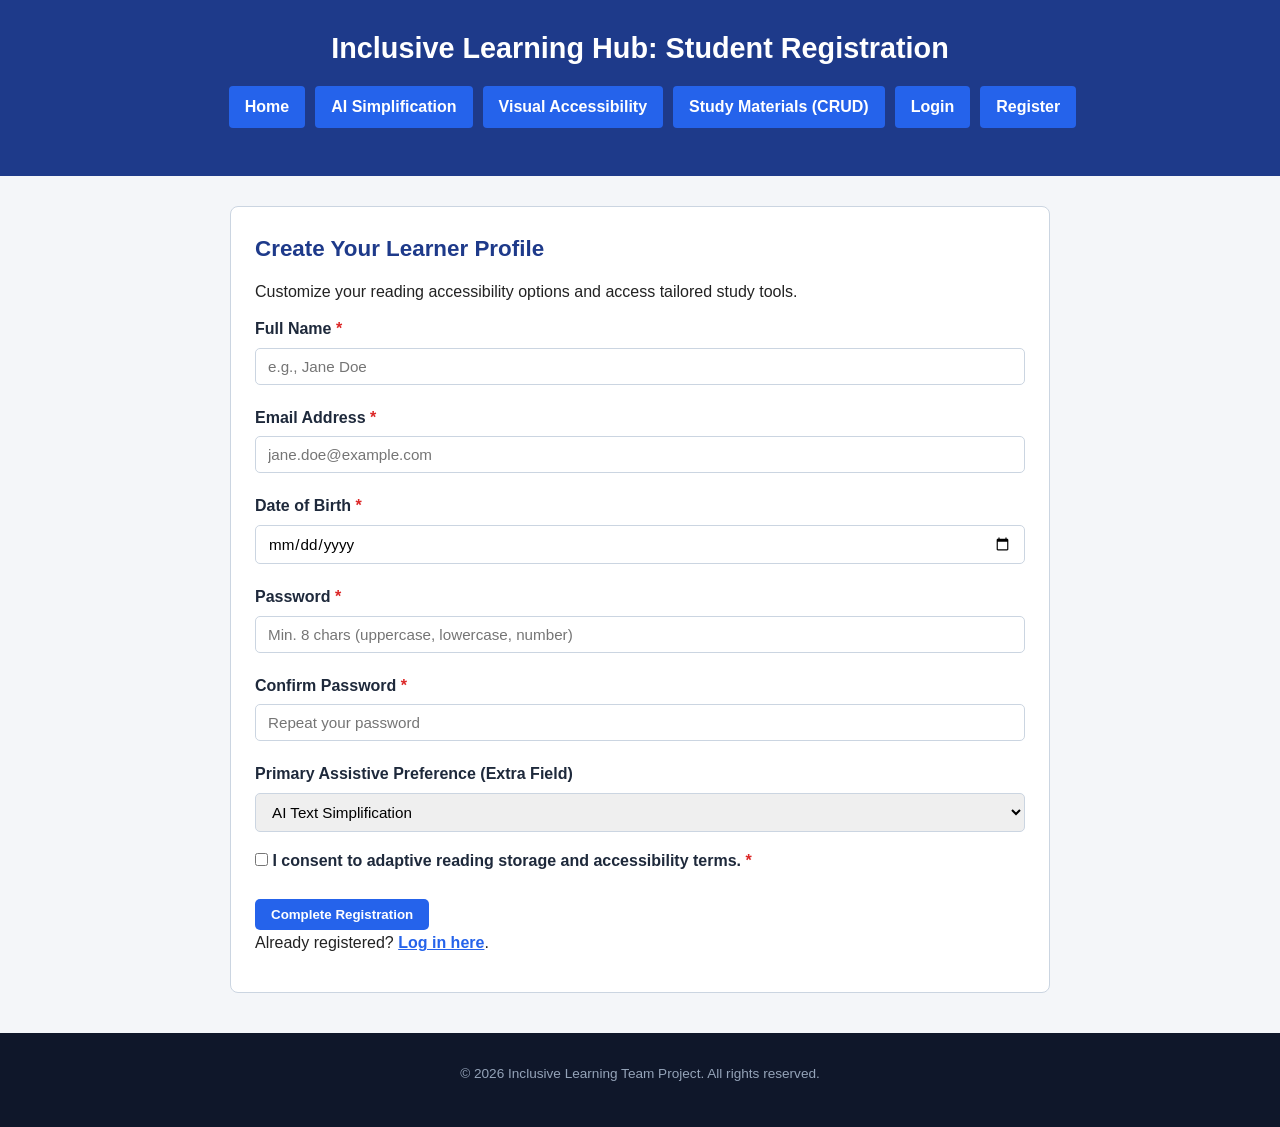
<file: login.html>
<!DOCTYPE html>
<html lang="en">
<head>
    <meta charset="UTF-8">
    <meta name="viewport" content="width=device-width, initial-scale=1.0">
    <title>Register - Inclusive Learning for Dyslexia</title>
    <link rel="stylesheet" href="style.css">
</head>
<body>
    <header>
        <h1>Inclusive Learning Hub: Student Registration</h1>
        <nav aria-label="Main Navigation">
            <ul>
                <li><a href="index.html">Home</a></li>
                <li><a href="simplification.html">AI Simplification</a></li>
                <li><a href="visual-accessibility.html">Visual Accessibility</a></li>
                <li><a href="materials.html">Study Materials (CRUD)</a></li>
                <li><a href="login.html">Login</a></li>
                <li><a href="register.html">Register</a></li>
            </ul>
        </nav>
    </header>

    <main>
        <section class="form-container">
            <h2>Create Your Learner Profile</h2>
            <p>Customize your reading accessibility options and access tailored study tools.</p>

            <div id="formStatusMessage" class="status-box"></div>

            <form id="registerForm" novalidate>
                <div class="form-group">
                    <label for="fullName">Full Name <span class="req">*</span></label>
                    <input type="text" id="fullName" placeholder="e.g., Jane Doe" required>
                    <small id="fullNameError" class="error-msg"></small>
                </div>

                <div class="form-group">
                    <label for="email">Email Address <span class="req">*</span></label>
                    <input type="email" id="email" placeholder="jane.doe@example.com" required>
                    <small id="emailError" class="error-msg"></small>
                </div>

                <div class="form-group">
                    <label for="birthday">Date of Birth <span class="req">*</span></label>
                    <input type="date" id="birthday" required>
                    <small id="birthdayError" class="error-msg"></small>
                </div>

                <div class="form-group">
                    <label for="password">Password <span class="req">*</span></label>
                    <input type="password" id="password" placeholder="Min. 8 chars (uppercase, lowercase, number)" required>
                    <small id="passwordError" class="error-msg"></small>
                </div>

                <div class="form-group">
                    <label for="confirmPassword">Confirm Password <span class="req">*</span></label>
                    <input type="password" id="confirmPassword" placeholder="Repeat your password" required>
                    <small id="confirmPasswordError" class="error-msg"></small>
                </div>

                <div class="form-group">
                    <label for="assistPreference">Primary Assistive Preference (Extra Field)</label>
                    <select id="assistPreference">
                        <option value="text-simplification">AI Text Simplification</option>
                        <option value="audio-narration">Synchronized Audio Narration</option>
                        <option value="visual-contrast">High Contrast &amp; Focus Rulers</option>
                        <option value="dyslexic-fonts">Dyslexia-Optimized Typography</option>
                    </select>
                </div>

                <div class="form-group checkbox-group">
                    <label>
                        <input type="checkbox" id="consent">
                        I consent to adaptive reading storage and accessibility terms. <span class="req">*</span>
                    </label>
                    <small id="consentError" class="error-msg"></small>
                </div>

                <button type="submit" class="btn btn-primary">Complete Registration</button>
            </form>
            <p class="form-footer-text">Already registered? <a href="login.html">Log in here</a>.</p>
        </section>
    </main>

    <footer>
        <p>&copy; 2026 Inclusive Learning Team Project. All rights reserved.</p>
    </footer>

    <script src="auth.js"></script>
</body>
</html>
</file>
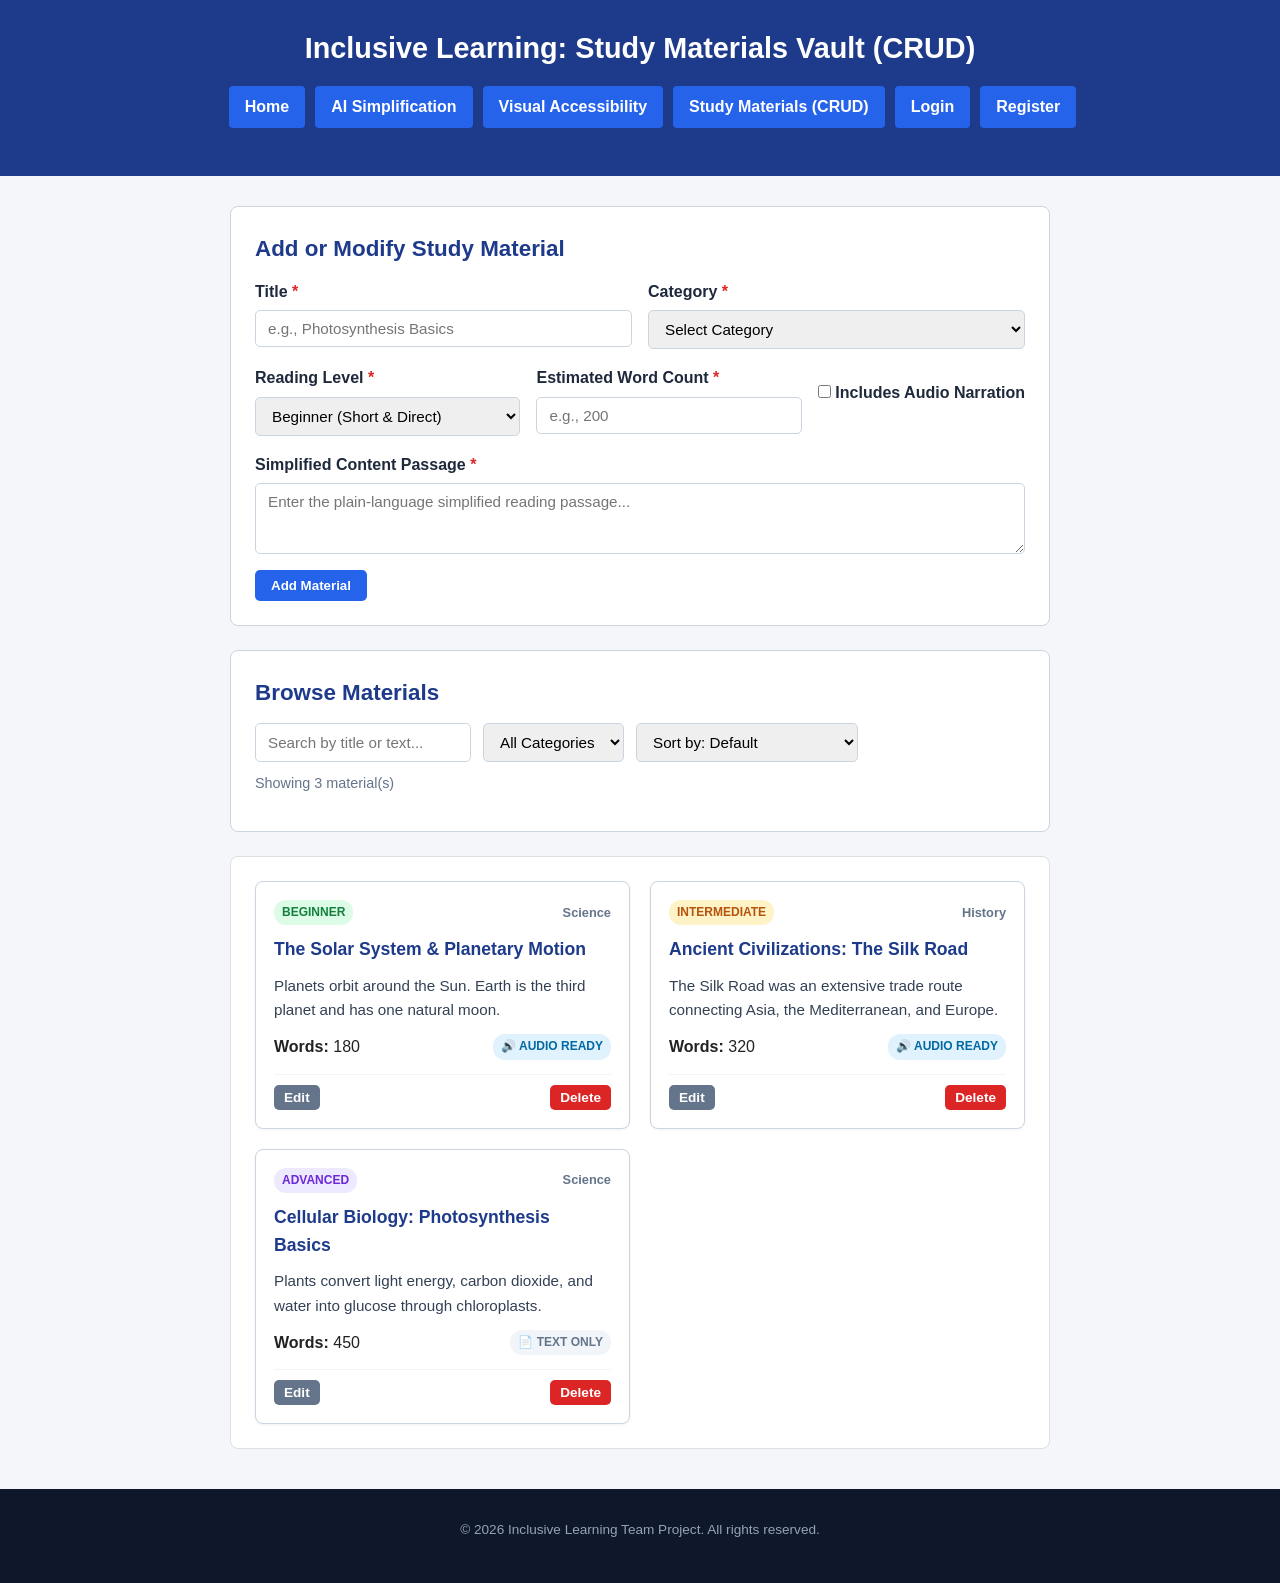
<file: materials.html>
<!DOCTYPE html>
<html lang="en">
<head>
    <meta charset="UTF-8">
    <meta name="viewport" content="width=device-width, initial-scale=1.0">
    <title>Study Materials Vault - Inclusive Learning</title>
    <link rel="stylesheet" href="style.css">
</head>
<body>
    <header>
        <h1>Inclusive Learning: Study Materials Vault (CRUD)</h1>
        <nav aria-label="Main Navigation">
            <ul>
                <li><a href="index.html">Home</a></li>
                <li><a href="simplification.html">AI Simplification</a></li>
                <li><a href="visual-accessibility.html">Visual Accessibility</a></li>
                <li><a href="materials.html">Study Materials (CRUD)</a></li>
                <li><a href="login.html">Login</a></li>
                <li><a href="register.html">Register</a></li>
            </ul>
        </nav>
    </header>

    <main>
        <!-- CRUD CREATE / UPDATE FORM -->
        <section class="crud-form-card">
            <h2>Add or Modify Study Material</h2>
            <form id="materialForm">
                <div class="form-row">
                    <div class="form-group flex-1">
                        <label for="matTitle">Title <span class="req">*</span></label>
                        <input type="text" id="matTitle" placeholder="e.g., Photosynthesis Basics" required>
                    </div>
                    <div class="form-group flex-1">
                        <label for="matCategory">Category <span class="req">*</span></label>
                        <select id="matCategory" required>
                            <option value="">Select Category</option>
                            <option value="Science">Science</option>
                            <option value="History">History</option>
                            <option value="Literature">Literature</option>
                            <option value="Technology">Technology</option>
                        </select>
                    </div>
                </div>

                <div class="form-row">
                    <div class="form-group flex-1">
                        <label for="matLevel">Reading Level <span class="req">*</span></label>
                        <select id="matLevel" required>
                            <option value="Beginner">Beginner (Short &amp; Direct)</option>
                            <option value="Intermediate">Intermediate (Medium)</option>
                            <option value="Advanced">Advanced (Academic)</option>
                        </select>
                    </div>
                    <div class="form-group flex-1">
                        <label for="matWordCount">Estimated Word Count <span class="req">*</span></label>
                        <input type="number" id="matWordCount" min="10" placeholder="e.g., 200" required>
                    </div>
                    <div class="form-group flex-center">
                        <label>
                            <input type="checkbox" id="matHasAudio"> Includes Audio Narration
                        </label>
                    </div>
                </div>

                <div class="form-group">
                    <label for="matContent">Simplified Content Passage <span class="req">*</span></label>
                    <textarea id="matContent" rows="3" placeholder="Enter the plain-language simplified reading passage..." required></textarea>
                </div>

                <div class="form-actions">
                    <button type="submit" id="formSubmitBtn" class="btn btn-primary">Add Material</button>
                    <button type="button" id="cancelEditBtn" class="btn btn-secondary" style="display: none;">Cancel</button>
                </div>
            </form>
        </section>

        <!-- CONTROLS: SEARCH, FILTER, SORT -->
        <section class="controls-card">
            <h2>Browse Materials</h2>
            <div class="filter-bar">
                <input type="text" id="searchInput" placeholder="Search by title or text..." class="filter-input">
                <select id="categoryFilter" class="filter-select">
                    <option value="all">All Categories</option>
                    <option value="Science">Science</option>
                    <option value="History">History</option>
                    <option value="Literature">Literature</option>
                    <option value="Technology">Technology</option>
                </select>
                <select id="sortSelector" class="filter-select">
                    <option value="default">Sort by: Default</option>
                    <option value="wordsAsc">Word Count (Low to High)</option>
                    <option value="wordsDesc">Word Count (High to Low)</option>
                    <option value="titleAsc">Title (A-Z)</option>
                </select>
            </div>
            <p id="itemCountDisplay" class="count-display"></p>
        </section>

        <!-- DYNAMIC CARDS CONTAINER -->
        <section>
            <div id="materialsGrid" class="materials-grid"></div>
        </section>
    </main>

    <footer>
        <p>&copy; 2026 Inclusive Learning Team Project. All rights reserved.</p>
    </footer>

    <script src="crud.js"></script>
</body>
</html>
</file>
<file: style.css>
/* Сброс базовых отступов */
* {
    box-sizing: border-box;
    margin: 0;
    padding: 0;
}

/* Общие стили страницы */
body {
    font-family: Arial, Helvetica, sans-serif; /* Легко читаемый шрифт без засечек */
    font-size: 16px;
    line-height: 1.6;
    color: #222222;
    background-color: #f4f6f9;
}

/* Шапка сайта */
header {
    background-color: #1e3a8a;
    color: #ffffff;
    padding: 25px 20px;
    text-align: center;
}

header h1 {
    font-size: 1.8rem;
    margin-bottom: 15px;
}

/* Горизонтальное меню навигации */
nav ul {
    list-style: none;
    display: flex;
    flex-wrap: wrap;
    justify-content: center;
    gap: 10px;
}

nav a {
    display: inline-block;
    color: #ffffff;
    text-decoration: none;
    background-color: #2563eb;
    padding: 8px 16px;
    border-radius: 4px;
    font-weight: bold;
}

nav a:hover {
    background-color: #1d4ed8;
    text-decoration: underline;
}

/* Основной блок с контентом */
main {
    max-width: 860px;
    margin: 30px auto;
    padding: 0 20px;
}

/* Карточки секций */
section {
    background-color: #ffffff;
    padding: 24px;
    margin-bottom: 24px;
    border-radius: 8px;
    border: 1px solid #dcdfe4;
}

/* Заголовки */
h2 {
    font-size: 1.4rem;
    color: #1e3a8a;
    margin-bottom: 12px;
}

h3 {
    font-size: 1.15rem;
    color: #334155;
    margin: 18px 0 10px 0;
}

/* Текст */
p {
    margin-bottom: 12px;
}

/* Ссылки в тексте */
main a {
    color: #2563eb;
    font-weight: bold;
}

main a:hover {
    color: #1d4ed8;
}

/* Списки */
ul {
    margin-left: 25px;
    margin-bottom: 15px;
}

li {
    margin-bottom: 8px;
}

/* Изображения и подписи */
figure {
    margin: 20px 0;
    text-align: center;
}

figure img {
    max-width: 100%;
    height: auto;
    border-radius: 6px;
    border: 1px solid #cbd5e1;
}

figcaption {
    font-size: 0.9rem;
    color: #64748b;
    margin-top: 8px;
    font-style: italic;
}

/* Подвал сайта (footer) */
footer {
    background-color: #0f172a;
    color: #e2e8f0;
    padding: 30px 20px;
    margin-top: 40px;
}

/* Блок вклада участника в футере */
footer section {
    background-color: #1e293b;
    border: 1px solid #334155;
    color: #e2e8f0;
    max-width: 860px;
    margin: 0 auto 20px auto;
}

footer h3 {
    color: #ffffff;
}

footer code {
    background-color: #0f172a;
    color: #38bdf8;
    padding: 2px 6px;
    border-radius: 4px;
}

footer > p {
    text-align: center;
    font-size: 0.85rem;
    color: #94a3b8;
}
/* ===================================================
   Form & CRUD Component Styling (Lab 3)
   =================================================== */

.form-container, .crud-form-card, .controls-card {
    background: #ffffff;
    padding: 24px;
    border-radius: 8px;
    border: 1px solid #cbd5e1;
    margin-bottom: 24px;
}

.form-group {
    margin-bottom: 16px;
    display: flex;
    flex-direction: column;
}

.form-group label {
    font-weight: bold;
    margin-bottom: 6px;
    color: #1e293b;
}

.form-group input, 
.form-group select, 
.form-group textarea,
.filter-input, 
.filter-select {
    padding: 9px 12px;
    border: 1px solid #cbd5e1;
    border-radius: 5px;
    font-size: 0.95rem;
    font-family: inherit;
}

.input-error {
    border-color: #dc2626 !important;
    background-color: #fef2f2;
}

.error-msg {
    color: #dc2626;
    font-size: 0.85rem;
    margin-top: 4px;
    font-weight: 500;
}

.req {
    color: #dc2626;
}

.status-box {
    display: none;
    padding: 12px;
    border-radius: 6px;
    margin-bottom: 16px;
    font-weight: bold;
}

.status-box.success {
    display: block;
    background-color: #dcfce7;
    color: #166534;
    border: 1px solid #86efac;
}

.status-box.error {
    display: block;
    background-color: #fee2e2;
    color: #991b1b;
    border: 1px solid #fca5a5;
}

.btn {
    padding: 8px 16px;
    border-radius: 5px;
    font-weight: bold;
    cursor: pointer;
    border: none;
    text-decoration: none;
    display: inline-block;
}

.btn-primary {
    background-color: #2563eb;
    color: #ffffff;
}

.btn-primary:hover {
    background-color: #1d4ed8;
}

.btn-secondary {
    background-color: #64748b;
    color: #ffffff;
}

.btn-danger {
    background-color: #dc2626;
    color: #ffffff;
}

.btn-sm {
    padding: 5px 10px;
    font-size: 0.85rem;
}

.form-row {
    display: flex;
    gap: 16px;
    flex-wrap: wrap;
}

.flex-1 { flex: 1; min-width: 200px; }
.flex-center { display: flex; align-items: center; padding-top: 15px; }

/* Filter Bar */
.filter-bar {
    display: flex;
    gap: 12px;
    flex-wrap: wrap;
    margin-top: 12px;
}

.count-display {
    margin-top: 10px;
    font-size: 0.9rem;
    color: #64748b;
}

/* Dynamic Cards Grid */
.materials-grid {
    display: grid;
    grid-template-columns: repeat(auto-fill, minmax(260px, 1fr));
    gap: 20px;
}

.material-card {
    background: #ffffff;
    border: 1px solid #cbd5e1;
    border-radius: 8px;
    padding: 18px;
    display: flex;
    flex-direction: column;
    justify-content: space-between;
    box-shadow: 0 1px 3px rgba(0,0,0,0.05);
}

.material-card h3 {
    margin: 10px 0;
    color: #1e3a8a;
    font-size: 1.1rem;
}

.card-excerpt {
    font-size: 0.95rem;
    color: #334155;
    flex-grow: 1;
    margin-bottom: 12px;
}

.card-header, .card-meta, .card-actions {
    display: flex;
    justify-content: space-between;
    align-items: center;
}

.card-actions {
    margin-top: 14px;
    border-top: 1px solid #f1f5f9;
    padding-top: 10px;
}

/* Badges for Conditional UI */
.badge {
    padding: 3px 8px;
    border-radius: 12px;
    font-size: 0.75rem;
    font-weight: bold;
    text-transform: uppercase;
}

.badge-beginner { background: #dcfce7; color: #15803d; }
.badge-intermediate { background: #fef3c7; color: #b45309; }
.badge-advanced { background: #ede9fe; color: #6d28d9; }
.badge-audio { background: #e0f2fe; color: #0369a1; }
.badge-no-audio { background: #f1f5f9; color: #64748b; }
.category-tag { font-size: 0.8rem; color: #64748b; font-weight: 600; }
</file>
